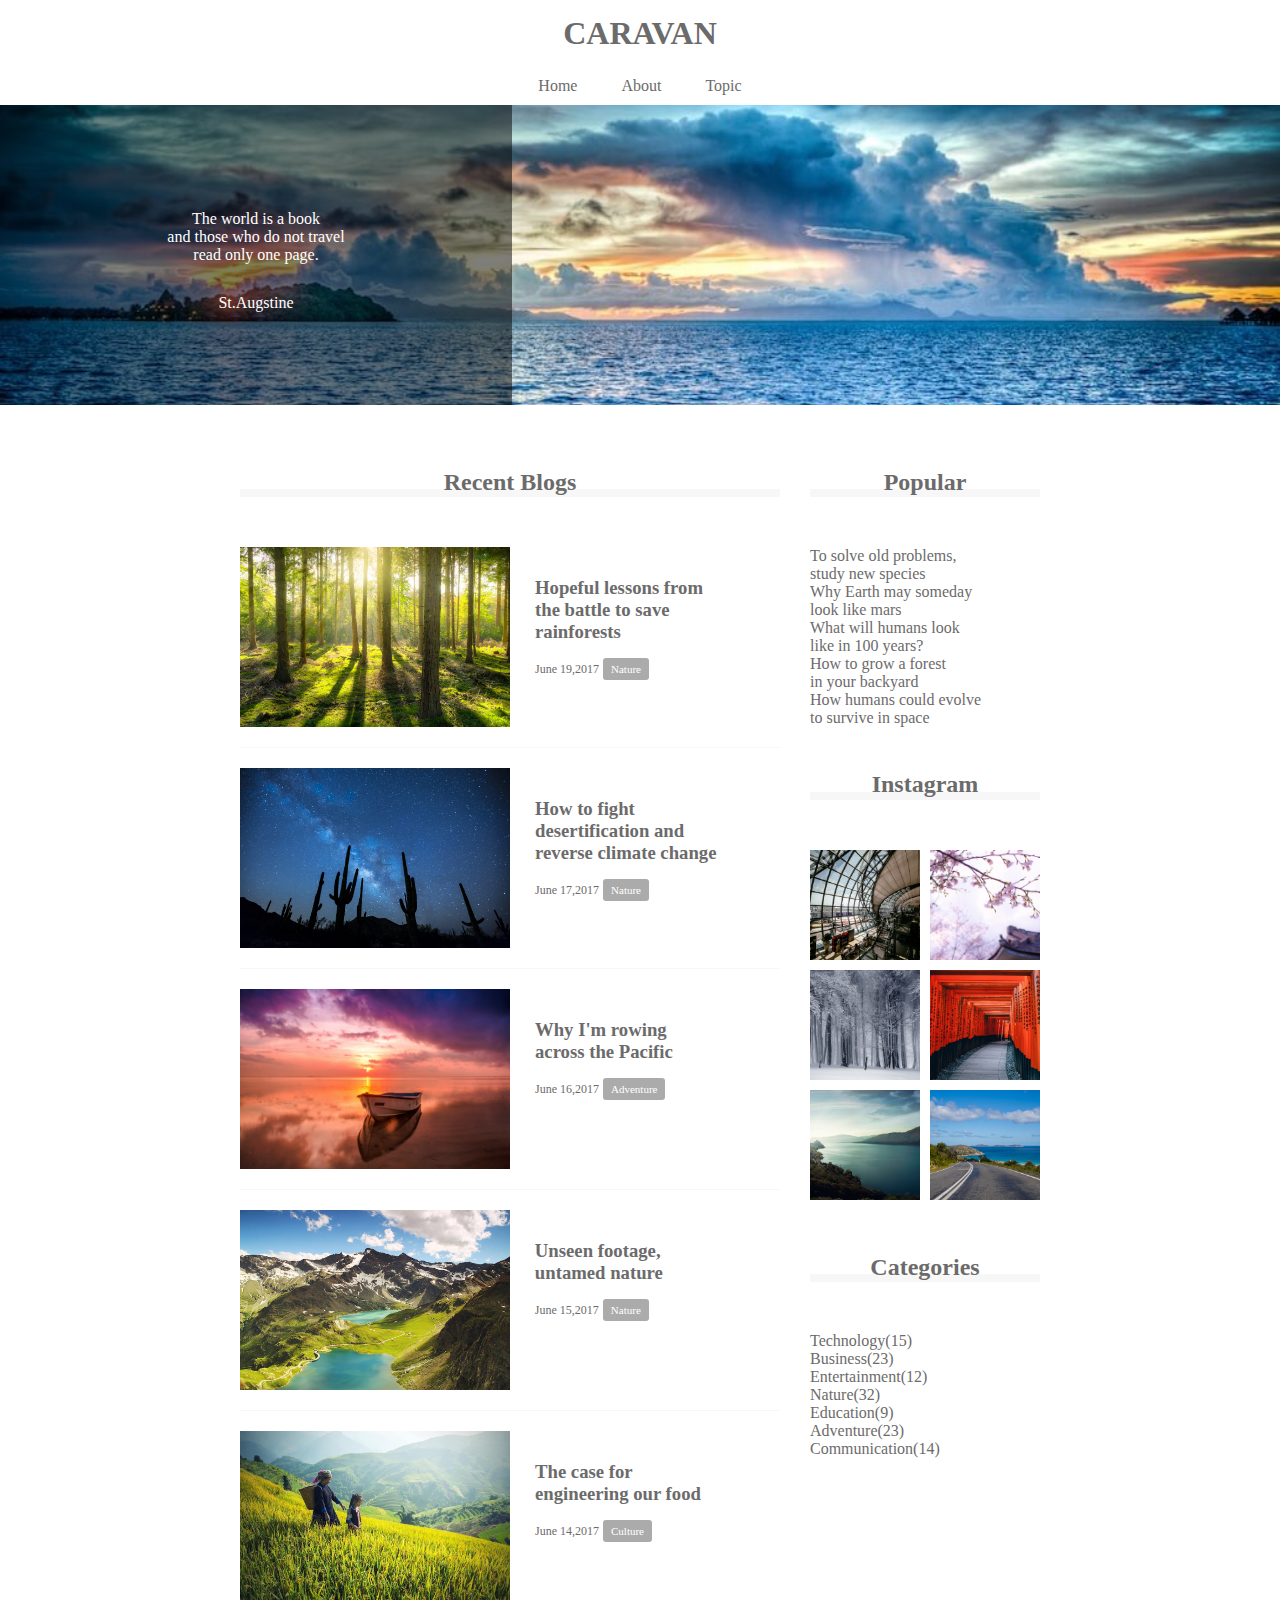
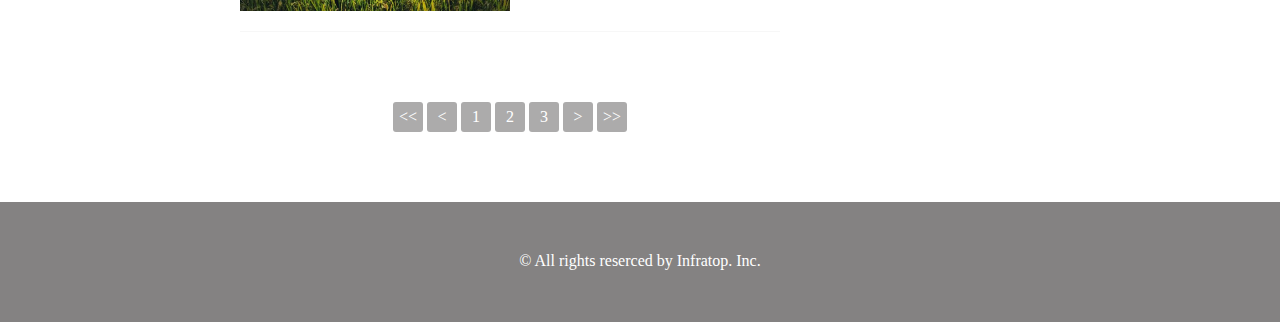
<file: caravan/index.html>
<!DOCTYPE html>
<html>
	<head>
		<meta charset="utf-8">
		<!-- cssファイルの読み込み -->
		<link rel="stylesheet" href="style.css">
		<title>CARVAN</title>
	</head>
	<body>
		<header>
			<h1 class="headline">
				<a href="index.html">CARAVAN</a>
			</h1>
		</header>
		<!-- /header -->
		<nav>
			<ul class="nav-list">
				<li class="nav-list-item">
					<a href="index.html" title="">Home</a>
				</li>
				<li class="nav-list-item">About</li>
				<li class="nav-list-item">Topic</li>
			</ul>
		</nav>
		<!-- main-visual用のdiv -->
		<div class="main-visual">
			<div class="main-visual-content">
				<p class="main-visual-text">
					The world is a book<br>
					and those who do not travel<br>
				    read only one page.
			    </p>
			    <p class="main-visual-name">
			    	St.Augstine
			    </p>
			</div>
		</div>
		<!-- main用のdiv -->

		<main class="main clearfix">
			<section class="blog">
			    <h2 class="blog-headline">Recent Blogs</h2>
			    <div class="blog-box">
			        <div class="blog-item clearfix">
				        <img class="blog-image" src="img/forest.jpg">
				        <section class="blog-text">
					        <h3 class="blog-text-headline">
						        <a href="single.html">
							     Hopeful lessons from<br>
							     the battle to save<br>
							     rainforests
						        </a>
					        </h3>
					        <p class="blog-date">June 19,2017</p>
					        <span class="category">Nature</span>
			        </div>

			        <div class="blog-item clearfix">
				        <img class="blog-image" src="img/desert.jpg">
				        <section class="blog-text">
					        <h3 class="blog-text-headline">
						        <a href="single.html">
							     How to fight<br>
							     desertification and<br>
							     reverse climate change
						        </a>
					        </h3>
					        <p class="blog-date">June 17,2017</p>
					        <span class="category">Nature</span>
			        </div>

			        <div class="blog-item clearfix">
				        <img class="blog-image" src="img/sunset.jpg">
				        <section class="blog-text">
					        <h3 class="blog-text-headline">
						        <a href="single.html">
							     Why I'm rowing<br>
							     across the Pacific<br>
						        </a>
					        </h3>
					        <p class="blog-date">June 16,2017</p>
					        <span class="category">Adventure</span>
			        </div>

			        <div class="blog-item clearfix">
				        <img class="blog-image" src="img/italy.jpg">
				        <section class="blog-text">
					        <h3 class="blog-text-headline">
						        <a href="single.html">
							     Unseen footage,<br>
							     untamed nature<br>
						        </a>
					        </h3>
					        <p class="blog-date">June 15,2017</p>
					        <span class="category">Nature</span>
			        </div>

			        <div class="blog-item clearfix">
				        <img class="blog-image" src="img/asia.jpg">
				        <section class="blog-text">
					        <h3 class="blog-text-headline">
						        <a href="single.html">
							     The case for<br>
							     engineering our food<br>
						        </a>
					        </h3>
					        <p class="blog-date">June 14,2017</p>
					        <span class="category">Culture</span>
			        </div>
			    </div>
			    <div class="pagination">
			    	<p class="pageview"><<</p>
			    	<p class="pageview"><</p>
			    	<p class="pageview">1</p>
			    	<p class="pageview">2</p>
			    	<p class="pageview">3</p>
			    	<p class="pageview">></p>
			    	<p class="pageview">>></p>
			    </div>
			</section>

			<div class="sidebar">
				<section class="popular">
					<h2 class="sidebar-headline">Popular</h2>
					<div class="sidebar-contents">
						<p class="popular-text">To solve old problems,<br>study new species</p>
						<p class="popular-text">Why Earth may someday<br>look like mars</p>
						<p class="popular-text">What will humans look<br>like in 100 years?</p>
						<p class="popular-text">How to grow a forest<br>in your backyard</p>
						<p class="popular-text">How humans could evolve<br>to survive in space</p>
					</div>
				</section>
			<section class="instagram">
				<h2 class="instagram-headline">Instagram</h2>
				<div class="sidebar-contents clearfix">
					<div class="instagram-box"></div>
					<div class="instagram-box"></div>
					<div class="instagram-box"></div>
					<div class="instagram-box"></div>
					<div class="instagram-box"></div>
					<div class="instagram-box"></div>
				</div>
            </section>
            <section class="categories">
            	<h2 class="categories-headline">Categories</h2>
            	<div class="sidebar-contents">
            		<p class="categories-text">Technology(15)</p>
            		<p class="categories-text">Business(23)</p>
            		<p class="categories-text">Entertainment(12)</p>
            		<p class="categories-text">Nature(32)</p>
            		<p class="categories-text">Education(9)</p>
            		<p class="categories-text">Adventure(23)</p>
            		<p class="categories-text">Communication(14)</p>
            	</div>
            </section>
            </div>
		</main>

		<footer>
			<p class="footer-text">© All rights reserced by Infratop. Inc.</p>
		</footer>
	</body>
</html>
</file>
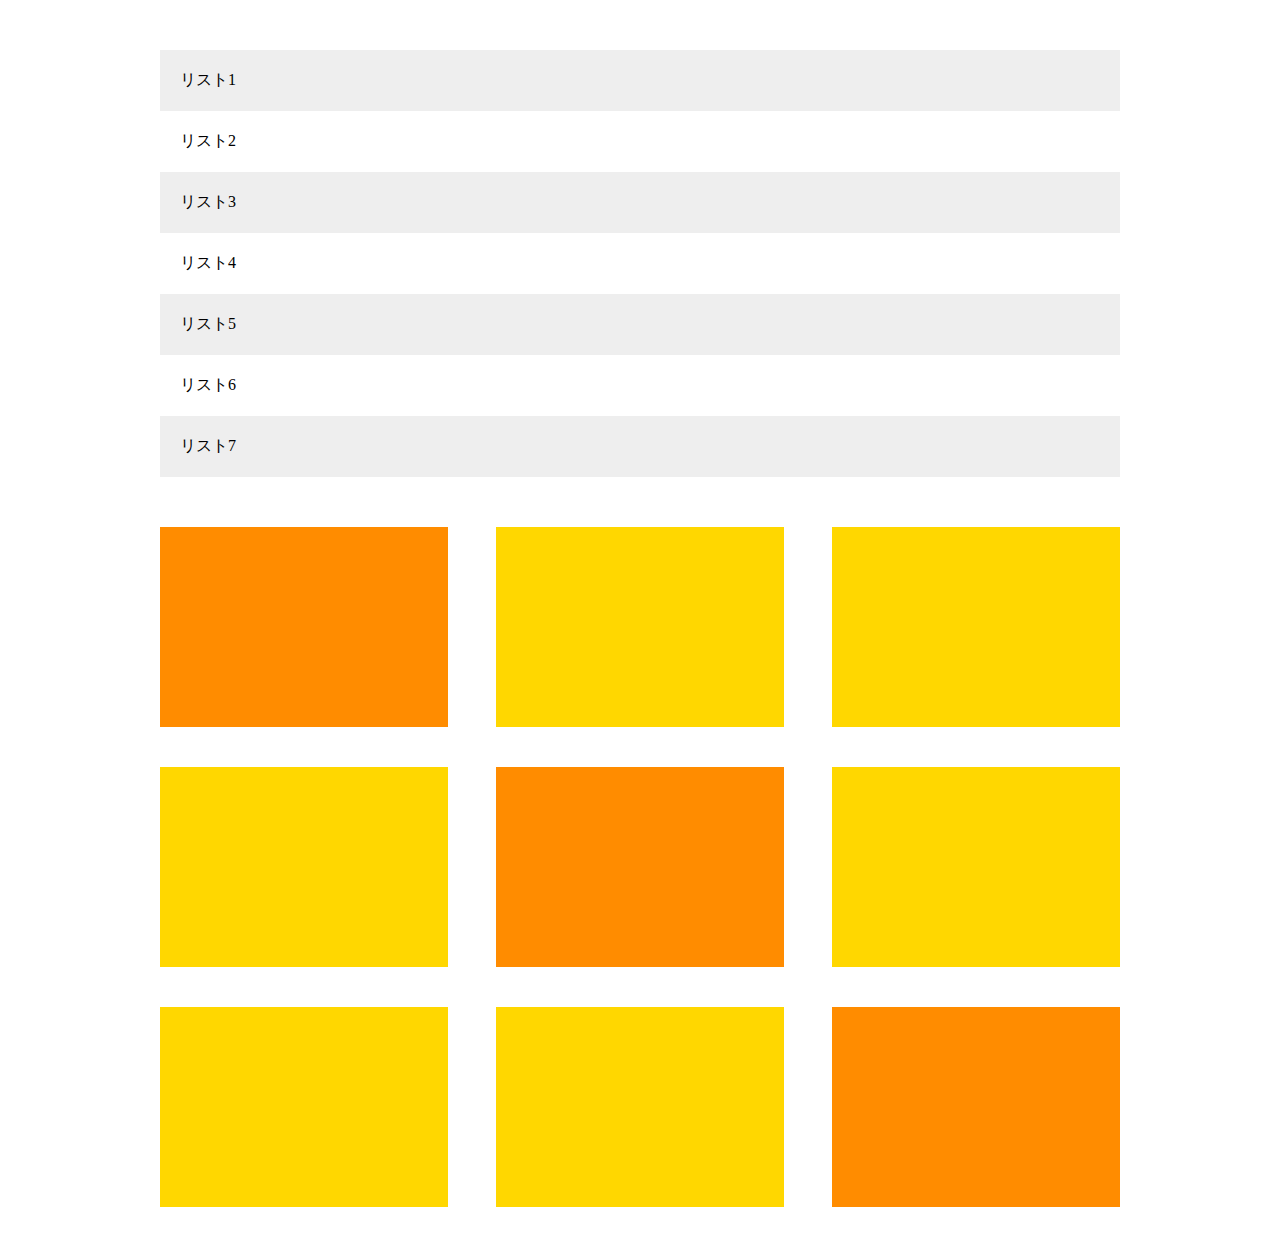
<file: 演習課題/index.html>
<!DOCTYPE html>
<html>
<head>
	<meta charset="utf-8">
	<title>演習課題</title>
	<link rel="stylesheet" href="style.css">
</head>
<body>
  <main>
    <ul class="list">
      <li class="list-item">リスト1</li>
      <li class="list-item">リスト2</li>
      <li class="list-item">リスト3</li>
      <li class="list-item">リスト4</li>
      <li class="list-item">リスト5</li>
      <li class="list-item">リスト6</li>
      <li class="list-item">リスト7</li>
    </ul>

    <div class="clearfix"><!-- clearfixは親要素に適用する -->
      <div class="box"></div>
      <div class="box"></div>
      <div class="box"></div>
      <div class="box"></div>
      <div class="box"></div>
      <div class="box"></div>
      <div class="box"></div>
      <div class="box"></div>
      <div class="box"></div>
    </div>
  </main>
</body>
</html>
</html>
</file>
<file: caravan/style.css>
/*全体に適用できる、色とかも*/
* {
  margin: 0;
  padding: 0;
  box-sizing: border-box;
  color: #6c6b6b;
}
a {
  text-decoration: none;
}
/*clearfixを追加、全体じゃなく直後にしたいから::after*/
.clearfix::after {
	content:"";
	display: block;
	clear:  both;
}

header {
  width: 90%;
  padding: 15px 0;
  margin: 0 auto;
  text-align: center;
}

header .headline {
  font-size: 32px;
}

.nav-list {
  text-align: center;
  padding: 10px 0;
  margin: 0 auto;
}

.nav-list-item {
  list-style: none;
  display: inline-block;
  margin: 0 20px;
}
.main-visual {
  width: 100%;
  height: 300px;
  background-image: url(img/mv.jpg);
  background-size: cover;
  background-position: center;
}
.main-visual-content {
	width: 40%;
	height: 300px;
  background-color: rgba( 0, 0, 0, 0.5);/*背景色を透明の黒にする*/
  text-align: center;
  padding-top: 105px;
}
.main-visual-text {
  color: #fff;
}
.main-visual-name {
  margin-top: 30px;
  color: #fff;
}
.main {
  width: 800px; /* 横幅 */
  /* 背景色 */
  margin: 0 auto;
  padding: 70px 0;
}
.blog {
	width: 540px;
	float: left;
  margin-right: 30px;
}
.blog-headline {
  border-bottom: 8px solid #f7f7f7;
  text-align: center;
  line-height: 0.6;
}
.blog-box {
  padding-top: 50px;
}
.blog-item {
  padding-bottom: 20px;
  margin-bottom: 20px;
  border-bottom: 1px solid #f7f7f7;
}
.blog-image {
  float: left;
  height: 180px;
}
.blog-text-headline {
  padding-bottom: 15px;
}
.blog-text {
  float: left;
  padding: 30px 0 0 25px;
}
.blog-date {
  display: inline-block;
  font-size: 12px;
}
.pagination {
  text-align: center;
  padding-top: 50px;
}
.pagination p{
  width: 30px;
  height: 30px;
  display: inline-block;
  color: white;
  border-radius: 3px;
  background-color: #acabab;
  padding: 0 5px;
  line-height: 30px;
}
.category {
  display: inline-block;
  padding: 5px 8px;
  background-color: #acabab;
  border-radius: 3px;
  color: #fff;
  font-size: 11px;
}
.sidebar {
	width: 230px;
	float: left;
}
.sidebar-headline, .instagram-headline, .categories-headline {
  border-bottom: 8px solid #f7f7f7;
  text-align: center;
  line-height: 0.6;
}
.sidebar-contents {
  padding: 50px 0;
}
.popular-text .categories-text {
  padding-bottom: 5px;
  border-bottom: 1px solid #f7f7f7;
  margin-bottom: 5px;
}

/*擬似クラスというもの*/
.popular-text:last-child, .categoties-text:last-child {
  margin: 0;
  padding: 0;
  border: none;
}
.instagram-box {
  float: left;
  width: 110px;
  padding-top: 110px;
  background-size: cover;
  background-position: center;
}
.instagram-box:nth-child(odd) {
  margin: 0 10px 10px 0;
}
.instagram-box:nth-child(1) {
  background-image: url(img/airport.jpg);
}
.instagram-box:nth-child(2) {
  background-image: url(img/japan.jpg);
}
.instagram-box:nth-child(3) {
  background-image: url(img/snow.jpg);
}
.instagram-box:nth-child(4) {
  background-image: url(img/japan2.jpg);
}
.instagram-box:nth-child(5) {
  background-image: url(img/lake.jpg);
}
.instagram-box:nth-child(6) {
  background-image: url(img/road.jpg);
}



footer {
  width: 100%;
  height: 120px;
  text-align: center;
  padding: 50px 0;
  background-color: #848282;
}
.footer-text {
  color: #fff;
}
</file>
<file: 演習課題/style.css>
* {
  margin: 0;
  padding: 0;
  box-sizing: border-box;
}

.clearfix::after {
  content: "";
  display: block;
  clear: both;
}/*いつものやつ*/

main{
  width: 960px;
  margin: 50px auto;
}/*全体のサイズを指定(一番上と一番下！）、上下は余白50、左右はauto*/

.list{
  margin-bottom: 50px;
}/*リストと下のブロックのつなぎ目*/
.list-item{
  padding: 20px;/*要素の内側のの余白だからpadding*/
  list-style: none;
}

.list-item:nth-child(odd){
  background-color: #eee;
}

/*ここまではできた*/

.box{
  background-color: #ffd700;
  width: 30%;
  height: 200px;
  float: left; /*これをしなかったせいで、ぴったり100%のとき下にまわった*/
  margin-right: 5%;
  margin-bottom: 40px;
}

.box:first-child,
.box:last-child,
.box:nth-child(5){
  background-color: #ff8c00; /*最初と最後と真ん中を色変え、子要素だからchild*/
}

.box:nth-child(3n){
  margin-right: 0; /*全体にmarginをつけて、倍数、特定のものだけ消すという発想！！！！*/
}

.box:nth-last-child(-n+3){/*式も入れられる、最後から数えて、、、という意味*/
  margin-bottom: 0;
}
</file>
